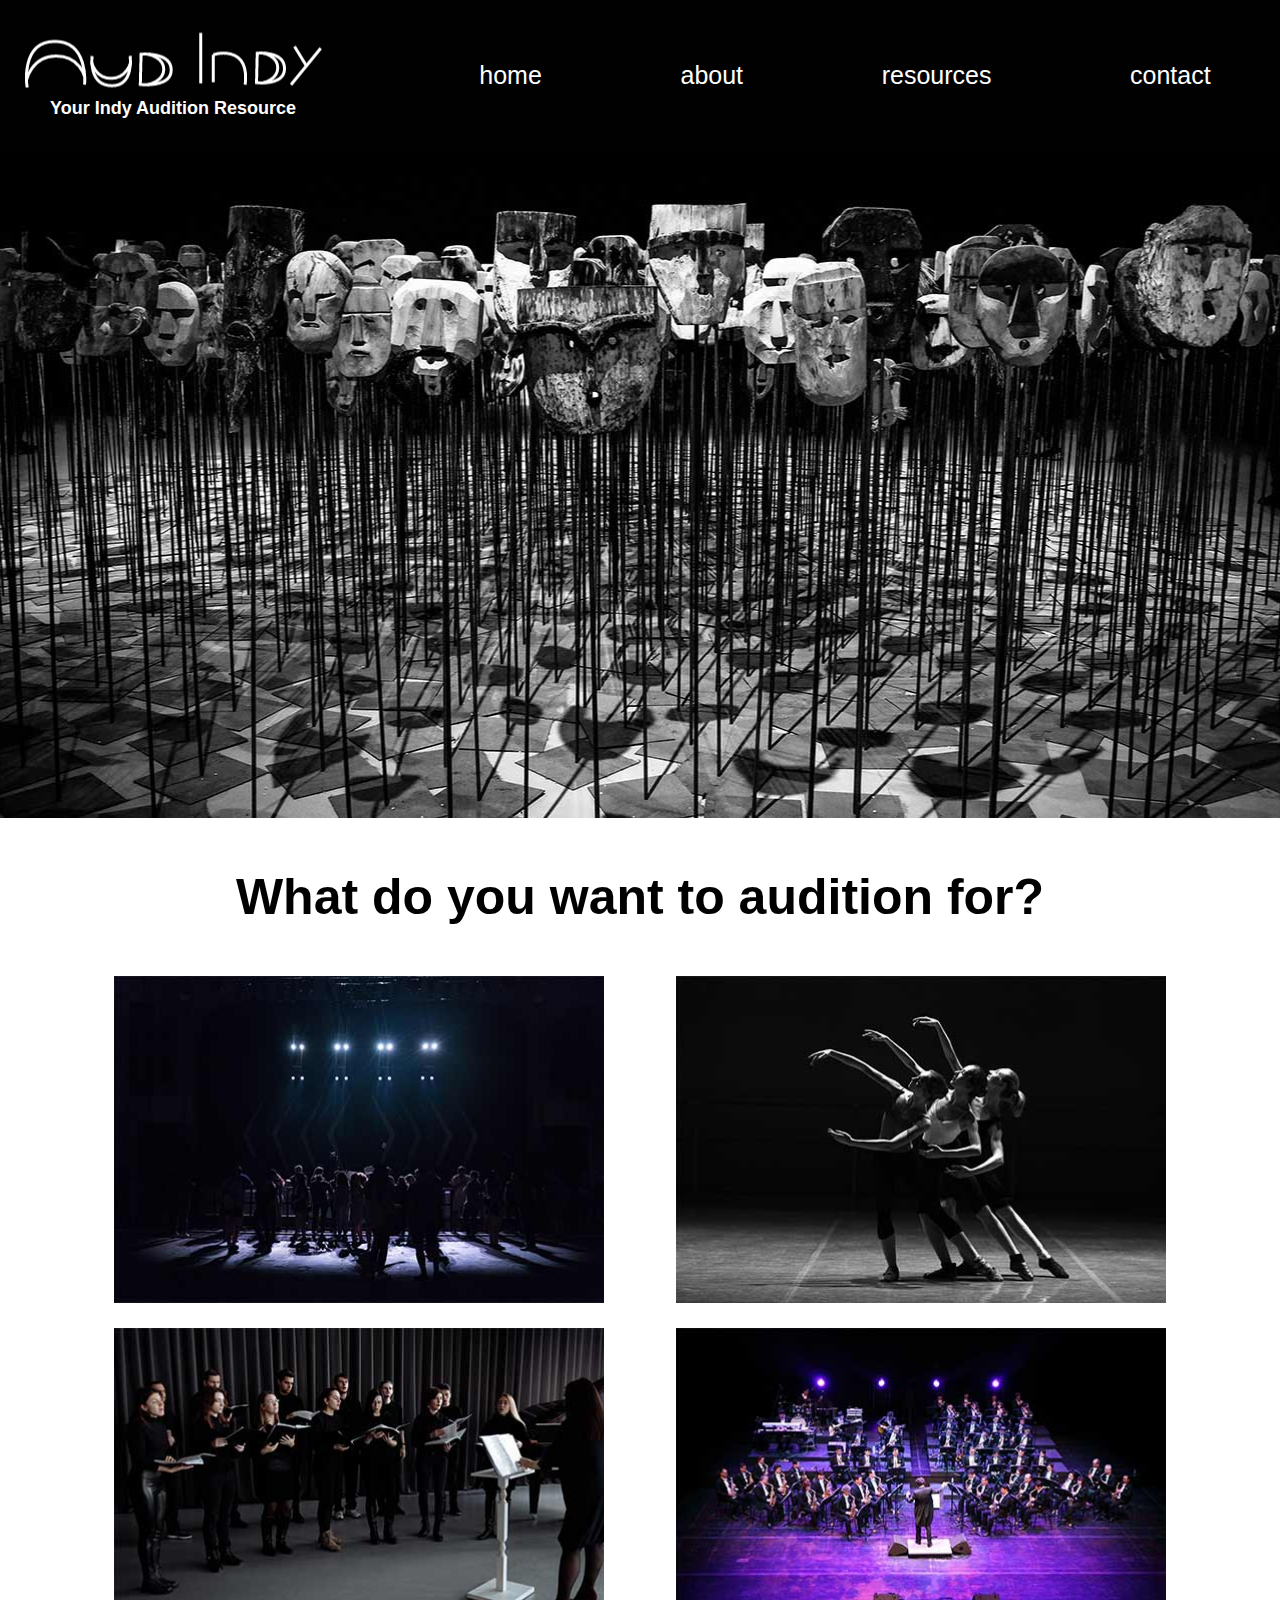
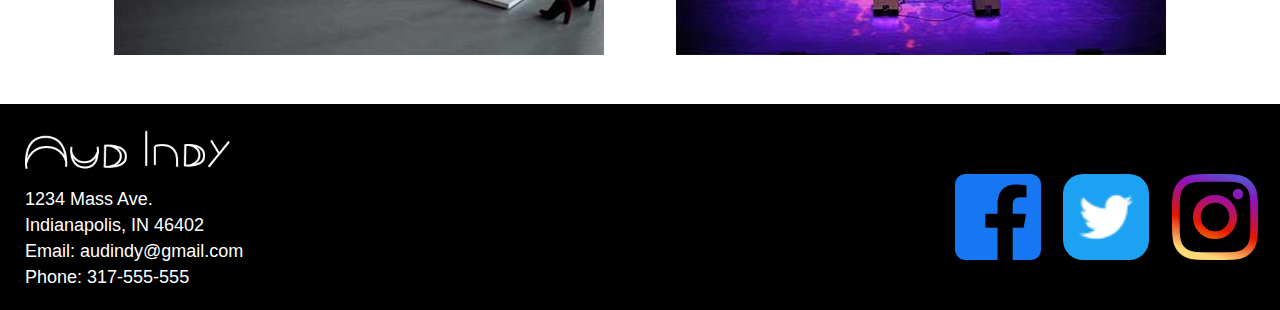
<file: index.html>
<!DOCTYPE html>
<html lang="en">
  <head>
    <meta charset="UTF-8" />
    <meta name="viewport" content="width=device-width, initial-scale=1.0" />
    <title>AudIndy</title>
    <link rel="stylesheet" href="css/style.css" />
  </head>
  <body>
    <div class="hero">
      <nav>
        <div class="logo-section">
          <div class="logo"></div>
          <h1>Your Indy Audition Resource</h1>
        </div>
        <div class="links">
          <a id="home" href="#">home</a>
          <a id="about" href="#">about</a>
          <a id="resources" href="#">resources</a>
          <a id="contact" href="#">contact</a>
        </div>
      </nav>
    </div>

    <div id="app">
      <section class="home-content">
        <h1>What do you want to audition for?</h1>
        <div class="thumbnails">
          <div class="thumb-container">
            <div class="thumbnail theatre"></div>
            <div class="thumbnail dance"></div>
          </div>
          <div class="thumb-container">
            <div class="thumbnail sing"></div>
            <div class="thumbnail band"></div>
          </div>
        </div>
      </section>
      <!-- =========FOOTER============== -->
      <footer>
        <div class="info">
          <div class="logo"></div>
          <div class="address">
            <p>1234 Mass Ave.</p>
            <p>Indianapolis, IN 46402</p>
            <p>Email: audindy@gmail.com</p>
            <p>Phone: 317-555-555</p>
          </div>
        </div>
        <div class="socials">
          <div class="facebook"></div>
          <div class="twitter"></div>
          <div class="insta"></div>
        </div>
      </footer>
    </div>
    <script src="lib/jquery-3.6.0.min.js"></script>
    <script type="module" src="model/model.js"></script>
    <script type="module" src="app/app.js"></script>
  </body>
</html>
</file>
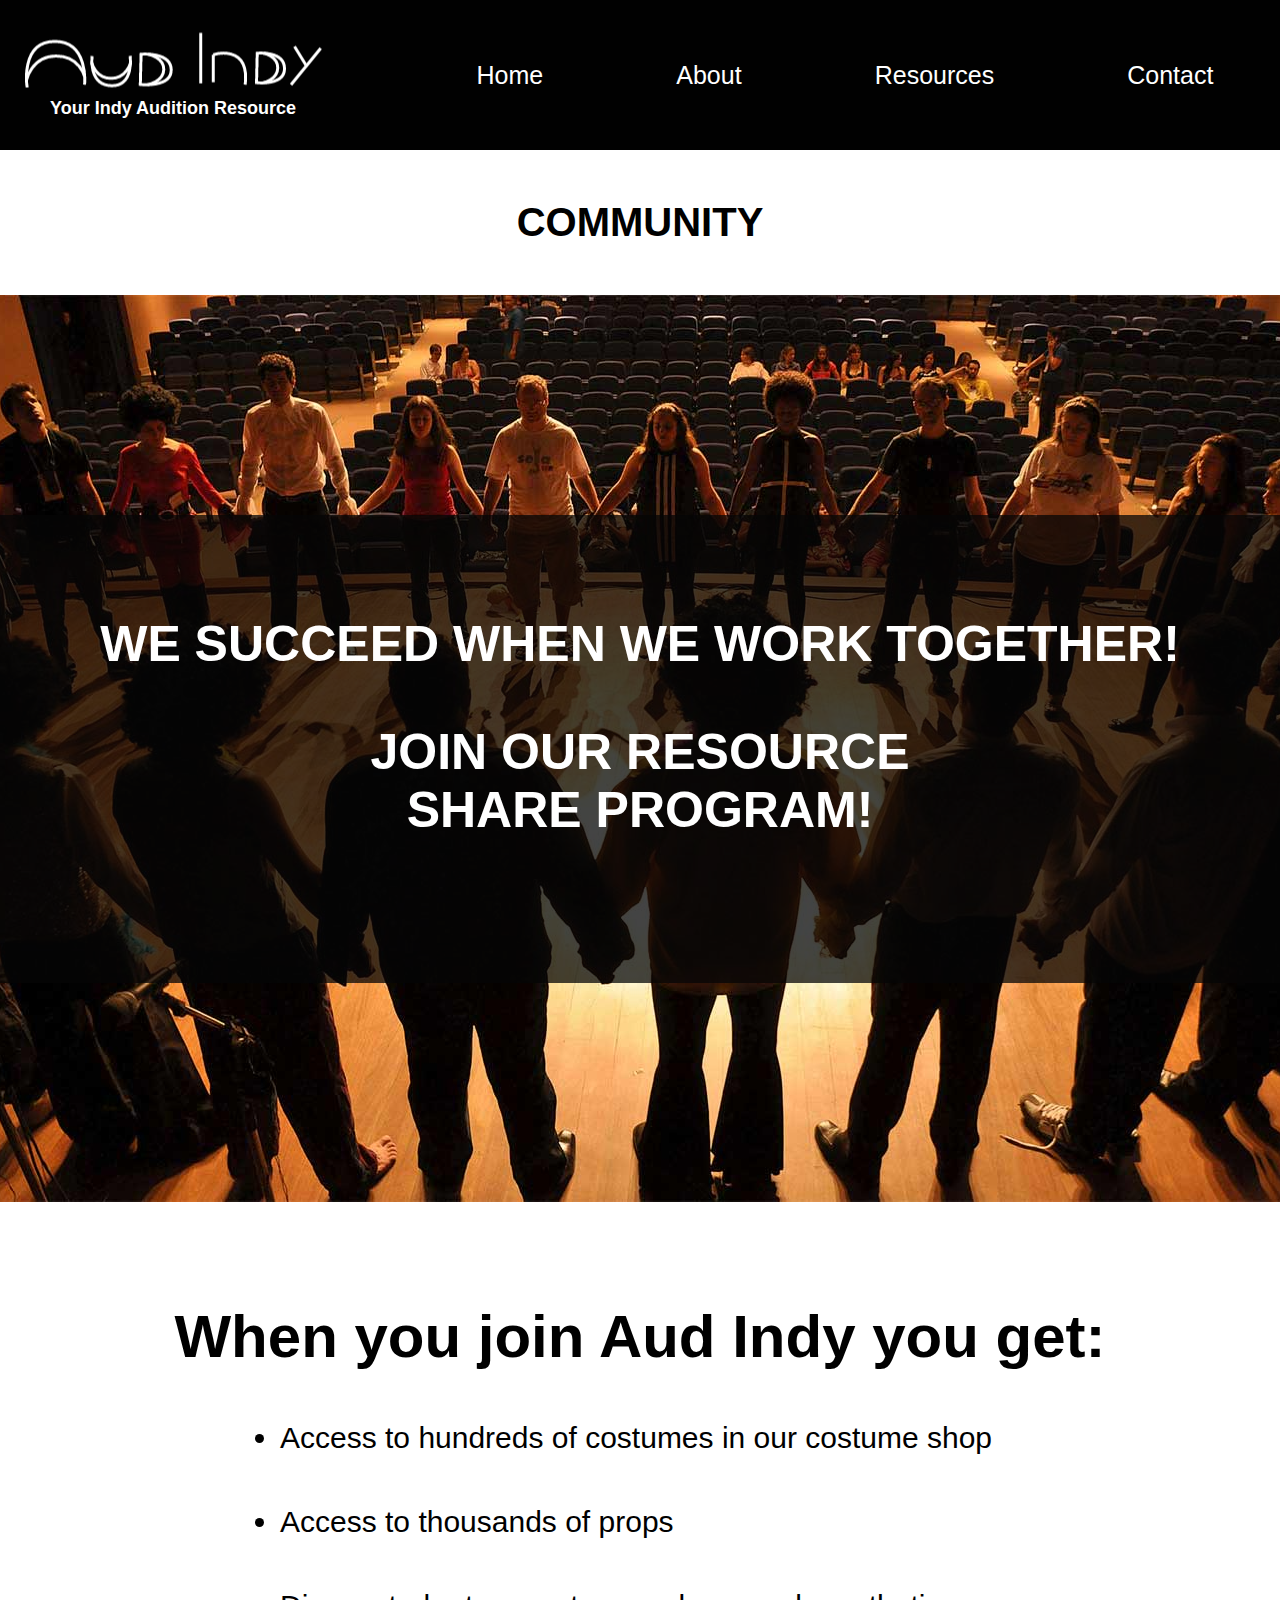
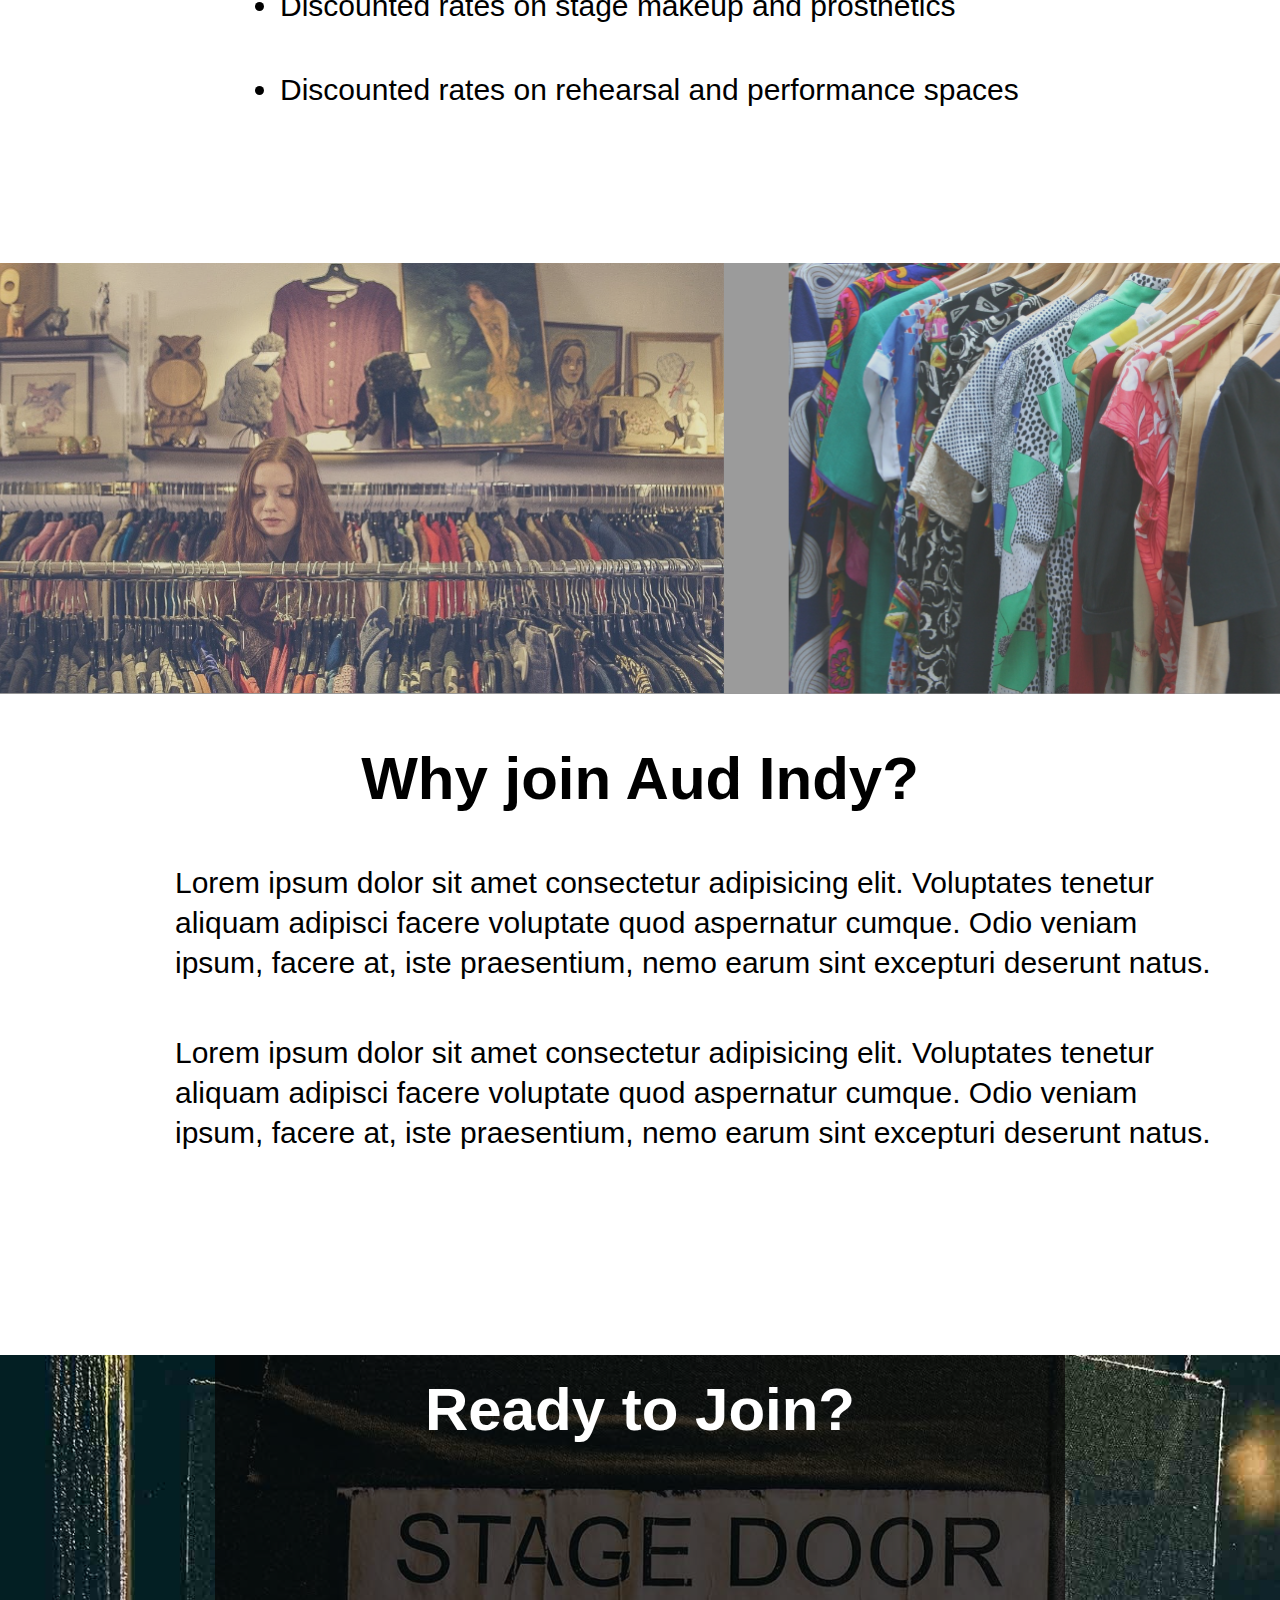
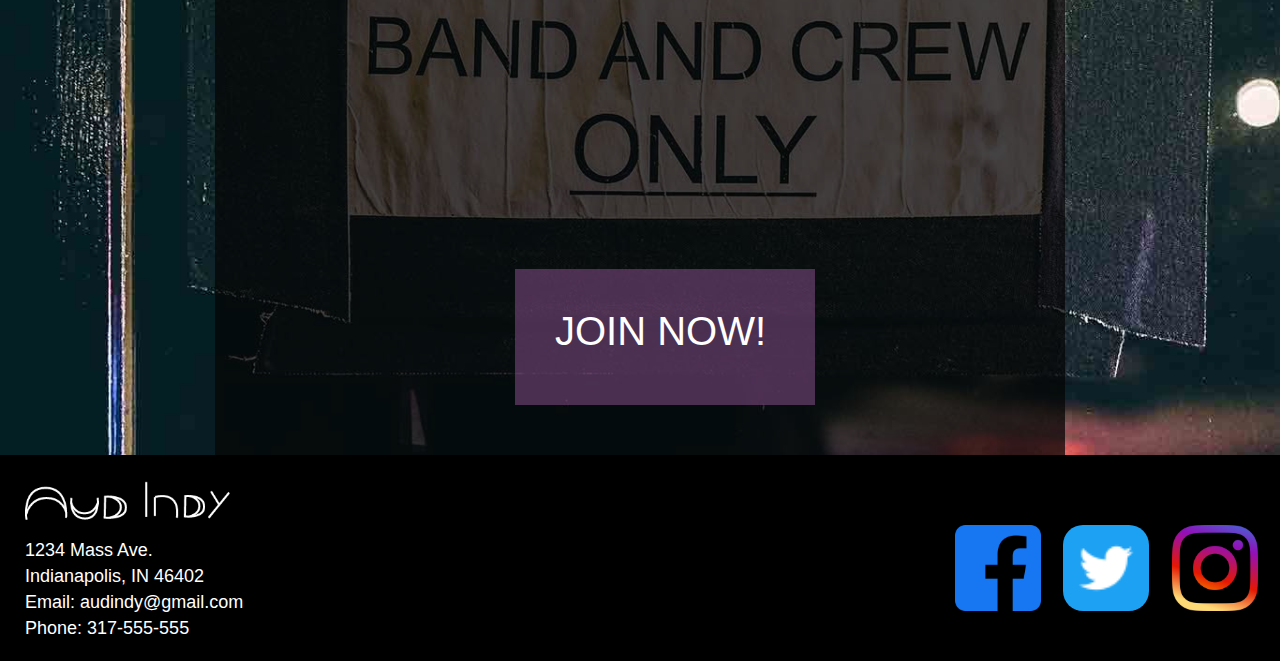
<file: resources.html>
<!DOCTYPE html>
<html lang="en">
  <head>
    <meta charset="UTF-8" />
    <meta name="viewport" content="width=device-width, initial-scale=1.0" />
    <title>Resources</title>
    <link rel="stylesheet" href="css/style.css" />
  </head>
  <body>
    <nav>
      <div class="logo-section">
        <div class="logo"></div>
        <h1>Your Indy Audition Resource</h1>
      </div>
      <div class="links">
        <a href="#">Home</a>
        <a href="#">About</a>
        <a href="#">Resources</a>
        <a href="#">Contact</a>
      </div>
    </nav>
    <section class="resources-content">
      <h1>COMMUNITY</h1>
      <div class="hero">
        <div class="textbox">
          <h2>WE SUCCEED WHEN WE WORK TOGETHER!</h2>
          <div class="smallbox">
            <h3>JOIN OUR RESOURCE SHARE PROGRAM!</h3>
          </div>
        </div>
      </div>
      <!-- =======WHAT YOU GET SECTION===== -->

      <div class="membership">
        <h1>When you join Aud Indy you get:</h1>
        <ul>
          <li>Access to hundreds of costumes in our costume shop</li>
          <li>Access to thousands of props</li>
          <li>Discounted rates on stage makeup and prosthetics</li>
          <li>Discounted rates on rehearsal and performance spaces</li>
        </ul>
      </div>

      <!-- ========CLOTHES COLLAGE========= -->
      <div class="clothes-collage"></div>
      <!-- ==========WHY JOIN?============ -->
      <div class="whyjoin">
        <h1>Why join Aud Indy?</h1>
        <p>
          Lorem ipsum dolor sit amet consectetur adipisicing elit. Voluptates
          tenetur aliquam adipisci facere voluptate quod aspernatur cumque. Odio
          veniam ipsum, facere at, iste praesentium, nemo earum sint excepturi
          deserunt natus.
        </p>
        <p>
          Lorem ipsum dolor sit amet consectetur adipisicing elit. Voluptates
          tenetur aliquam adipisci facere voluptate quod aspernatur cumque. Odio
          veniam ipsum, facere at, iste praesentium, nemo earum sint excepturi
          deserunt natus.
        </p>
      </div>
      <!-- =========READY TO JOIN============== -->
      <div class="readytojoin">
        <div class="overlay">
          <h1>Ready to Join?</h1>
          <div class="button">
            <p>JOIN NOW!</p>
          </div>
        </div>
      </div>
    </section>
    <!-- ============FOOTER=================== -->
    <footer>
      <div class="info">
        <div class="logo"></div>
        <div class="address">
          <p>1234 Mass Ave.</p>
          <p>Indianapolis, IN 46402</p>
          <p>Email: audindy@gmail.com</p>
          <p>Phone: 317-555-555</p>
        </div>
      </div>
      <div class="socials">
        <div class="facebook"></div>
        <div class="twitter"></div>
        <div class="insta"></div>
      </div>
    </footer>
  </body>
</html>
</file>
<file: css/style.css>
* {
  margin: 0;
  padding: 0;
  box-sizing: border-box;
}

html,
body {
  height: 100%;
}

h1,
h2,
h3,
h4,
h5,
h6,
p {
  margin-bottom: 16px;
}

.hero {
  max-width: 1280px;
  height: 818px;
  background-image: url(../assets/home/masks.jpg);
  background-size: cover;
  background-position: bottom;
  background-repeat: no-repeat;
  margin: 0 auto;
}
.hero nav {
  max-width: 1280px;
  height: 150px;
  background-color: #010101;
  display: flex;
  justify-content: space-between;
}
.hero nav .logo-section {
  width: 338px;
  height: 92px;
  margin-left: 25px;
  margin-top: 30px;
}
.hero nav .logo-section .logo {
  width: 297px;
  height: 58px;
  background-image: url(../assets/logo/audindy.png);
  background-size: cover;
  background-position: center;
  background-repeat: no-repeat;
}
.hero nav .logo-section h1 {
  font-family: Arial, Helvetica, sans-serif;
  font-size: 18px;
  padding-top: 10px;
  color: white;
  margin-left: 25px;
}
.hero nav .links {
  width: 870px;
  height: 150px;
  display: flex;
  justify-content: space-around;
  align-items: center;
}
.hero nav a {
  text-decoration: none;
  color: white;
  font-family: Arial, Helvetica, sans-serif;
  font-size: 25px;
}

.home-content {
  max-width: 1280px;
  min-height: 200px;
  margin: 0 auto;
}
.home-content h1 {
  font-family: Arial, Helvetica, sans-serif;
  font-size: 50px;
  color: black;
  text-align: center;
  margin-top: 50px;
}
.home-content .thumbnails {
  max-width: 1052px;
  min-height: 728px;
  margin: 0 auto;
  margin-top: 50px;
}
.home-content .thumbnails .thumb-container {
  min-height: 327px;
  margin-bottom: 25px;
  display: flex;
  justify-content: space-between;
}
.home-content .thumbnails .thumb-container .thumbnail {
  width: 490px;
  height: 327px;
  background-position: center;
  background-size: cover;
  background-repeat: no-repeat;
}
.home-content .thumbnails .thumb-container .theatre {
  background-image: url(../assets/home/theatre.jpg);
}
.home-content .thumbnails .thumb-container .dance {
  background-image: url(../assets/home/dance.jpg);
}
.home-content .thumbnails .thumb-container .sing {
  background-image: url(../assets/home/singing.jpg);
}
.home-content .thumbnails .thumb-container .band {
  background-image: url(../assets/home/band.jpg);
}

footer {
  max-width: 1280px;
  height: 206px;
  background-color: black;
  margin: 0 auto;
  display: flex;
  justify-content: space-between;
}
footer .info {
  width: 276px;
  height: 160px;
}
footer .info .logo {
  width: 205px;
  height: 40px;
  margin-left: 25px;
  margin-top: 25px;
  background-image: url(../assets/logo/audindy.png);
  background-position: center;
  background-size: cover;
  background-repeat: no-repeat;
}
footer .info .address {
  width: 240px;
  height: 100px;
  margin-left: 25px;
  margin-top: 25px;
  color: white;
  font-family: Arial, Helvetica, sans-serif;
  font-size: 18px;
  line-height: 10px;
}
footer .socials {
  width: 348px;
  height: 47px;
  margin-top: 70px;
  background-size: cover;
  background-position: center;
  background-repeat: no-repeat;
  display: flex;
  justify-content: space-evenly;
}
footer .socials .facebook {
  width: 86px;
  height: 86px;
  background-image: url(../assets/icon/fbookicon.png);
}
footer .socials .twitter {
  width: 86px;
  height: 86px;
  background-image: url(../assets/icon/twittericon.png);
}
footer .socials .insta {
  width: 86px;
  height: 86px;
  background-image: url(../assets/icon/instagramicon.png);
}

@media only screen and (max-width: 920px) {
  .home-content .thumbnails {
    margin-bottom: 20px;
  }
  .home-content .thumbnails .thumb-container {
    display: block;
    margin-bottom: 20px;
  }
  .home-content .thumbnails .thumbnail {
    padding-bottom: 20px;
    margin: 0 auto;
  }
}
nav {
  max-width: 1280px;
  height: 150px;
  background-color: #010101;
  display: flex;
  justify-content: space-between;
  margin: 0 auto;
}
nav .logo-section {
  width: 338px;
  height: 92px;
  margin-left: 25px;
  margin-top: 30px;
}
nav .logo-section .logo {
  width: 297px;
  height: 58px;
  background-image: url(../assets/logo/audindy.png);
  background-size: cover;
  background-position: center;
  background-repeat: no-repeat;
}
nav .logo-section h1 {
  font-family: Arial, Helvetica, sans-serif;
  font-size: 18px;
  padding-top: 10px;
  color: white;
  margin-left: 25px;
}
nav .links {
  width: 870px;
  height: 150px;
  display: flex;
  justify-content: space-around;
  align-items: center;
}
nav a {
  text-decoration: none;
  color: white;
  font-family: Arial, Helvetica, sans-serif;
  font-size: 25px;
}

.about-content {
  max-width: 1280px;
  min-height: 200px;
  margin: 0 auto;
}
.about-content h1 {
  font-family: Arial, Helvetica, sans-serif;
  font-size: 40px;
  color: black;
  margin: 0 auto;
  text-align: center;
  margin-top: 50px;
  margin-bottom: 50px;
}
.about-content .profile {
  max-width: 1000px;
  min-height: 184px;
  margin: 0 auto;
  margin-bottom: 50px;
  display: flex;
  justify-content: space-between;
}
.about-content .profile .headshot {
  width: 277px;
  height: 184px;
  background-size: cover;
  background-position: center;
  background-repeat: no-repeat;
}
.about-content .profile .one {
  background-image: url(../assets/about/profileone.jpg);
}
.about-content .profile .two {
  background-image: url(../assets/about/profiletwo.jpg);
}
.about-content .profile .three {
  background-image: url(../assets/about/profilethree.jpg);
}
.about-content .profile .profile-text {
  width: 650px;
  min-height: 184px;
  font-family: Arial, Helvetica, sans-serif;
  font-size: 20px;
  background-color: rgba(112, 112, 112, 0.1);
  padding-top: 15px;
}
.about-content .profile .profile-text h3 {
  padding-left: 15px;
}
.about-content .profile .profile-text p {
  width: 514px;
  padding-left: 15px;
}

@media only screen and (max-width: 920px) {
  .about-content .profile {
    display: block;
    width: 300px;
    margin: 0 auto;
  }
  .about-content .profile .headshot {
    margin: 0 auto;
    margin-top: 50px;
  }
  .about-content .profile .profile-text {
    width: 400px;
    margin: 0 auto;
    margin-top: 20px;
  }
  .about-content .profile .profile-text p {
    width: 350px;
  }
}
.resources-content {
  max-width: 1280px;
  min-height: 200px;
  margin: 0 auto;
}
.resources-content h1 {
  font-family: Arial, Helvetica, sans-serif;
  font-size: 40px;
  color: black;
  text-align: center;
  margin-top: 50px;
  margin-bottom: 50px;
}
.resources-content .hero {
  max-width: 1280px;
  height: 907px;
  background-image: url(../assets/resources/trustcircle.jpg);
  background-size: cover;
  background-position: center;
  background-repeat: no-repeat;
  display: flex;
  align-items: center;
}
.resources-content .textbox {
  width: 1280px;
  height: 468px;
  background-color: rgba(5, 5, 5, 0.75);
  margin: 0 auto;
}
.resources-content .smallbox {
  max-width: 700px;
  height: 200px;
  margin: 0 auto;
  text-align: center;
}
.resources-content h3 {
  font-family: Arial, Helvetica, sans-serif;
  color: white;
  font-size: 50px;
  margin: 0 auto;
}
.resources-content h2 {
  font-family: Arial, Helvetica, sans-serif;
  color: white;
  font-size: 50px;
  margin-top: 100px;
  text-align: center;
  margin-bottom: 50px;
}
.resources-content .membership {
  max-width: 1280px;
  height: 561px;
  margin-top: 100px;
}
.resources-content .membership h1 {
  font-size: 60px;
  margin-bottom: 50px;
}
.resources-content .membership ul {
  max-width: 1050px;
  height: 350px;
  font-family: Arial, Helvetica, sans-serif;
  font-size: 30px;
  color: black;
  margin-left: 280px;
}
.resources-content .membership ul li {
  margin-bottom: 50px;
}
.resources-content .clothes-collage {
  max-width: 1280px;
  height: 431px;
  background-image: url(../assets/resources/clothescollage.png);
  background-position: center;
  background-size: cover;
  background-repeat: no-repeat;
  background-color: rgba(5, 5, 5, 0.4);
}
.resources-content .whyjoin {
  max-width: 1280px;
  min-height: 561px;
  margin-top: 100px;
  margin: 0 auto;
}
.resources-content .whyjoin h1 {
  font-size: 60px;
}
.resources-content .whyjoin p {
  max-width: 1050px;
  font-family: Arial, Helvetica, sans-serif;
  font-size: 30px;
  color: black;
  margin-left: 175px;
  margin-top: 50px;
  line-height: 40px;
}
.resources-content .readytojoin {
  max-width: 1280px;
  min-height: 700px;
  background-image: url(../assets/resources/standby);
  background-size: cover;
  background-position: center;
  background-repeat: no-repeat;
  margin-bottom: 50px;
  margin: 0 auto;
}
.resources-content .readytojoin .overlay {
  max-width: 850px;
  height: 700px;
  background-color: rgba(5, 5, 5, 0.75);
  margin: 0 auto;
}
.resources-content .readytojoin h1 {
  font-family: Arial, Helvetica, sans-serif;
  font-size: 60px;
  color: white;
  padding-top: 20px;
}
.resources-content .readytojoin .button {
  width: 300px;
  height: 136px;
  background-color: rgba(143, 84, 149, 0.5);
  margin-top: 425px;
  margin-left: 300px;
}
.resources-content .readytojoin .button p {
  font-family: Arial, Helvetica, sans-serif;
  font-size: 40px;
  color: white;
  margin-left: 40px;
  padding-top: 40px;
}

.contact-content {
  max-width: 1280px;
  min-height: 200px;
  margin: 0 auto;
}
.contact-content h1 {
  margin: 0 auto;
  font-family: Arial, Helvetica, sans-serif;
  font-size: 50px;
  color: black;
  margin-top: 50px;
  margin-bottom: 50px;
  text-align: center;
}
.contact-content .contact-pic {
  max-width: 1280px;
  height: 714px;
  background-image: url(../assets/resources/auditorium);
  opacity: 0.5;
  background-position: center;
  background-size: cover;
  background-repeat: no-repeat;
  margin-bottom: 100px;
}
.contact-content .contact-pic .contact-box {
  height: 714px;
  width: 557px;
  background-color: rgba(5, 5, 5, 0.75);
  margin: 0 auto;
  display: block;
}
.contact-content .contact-pic input {
  width: 369px;
  height: 63px;
  margin-top: 50px;
  margin-left: 90px;
}
.contact-content .contact-pic ::placeholder {
  font-family: Arial, Helvetica, sans-serif;
  font-size: 20px;
}
.contact-content .contact-pic .message {
  height: 200px;
}
.contact-content .submit-button {
  width: 200px;
  height: 75px;
  margin: 0 auto;
  background-color: black;
  margin: 0 auto;
  margin-left: 175px;
}
.contact-content p {
  font-family: Arial, Helvetica, sans-serif;
  font-size: 40px;
  color: white;
  margin-left: 20px;
  margin-top: 20px;
  padding-top: 10px;
}
</file>
